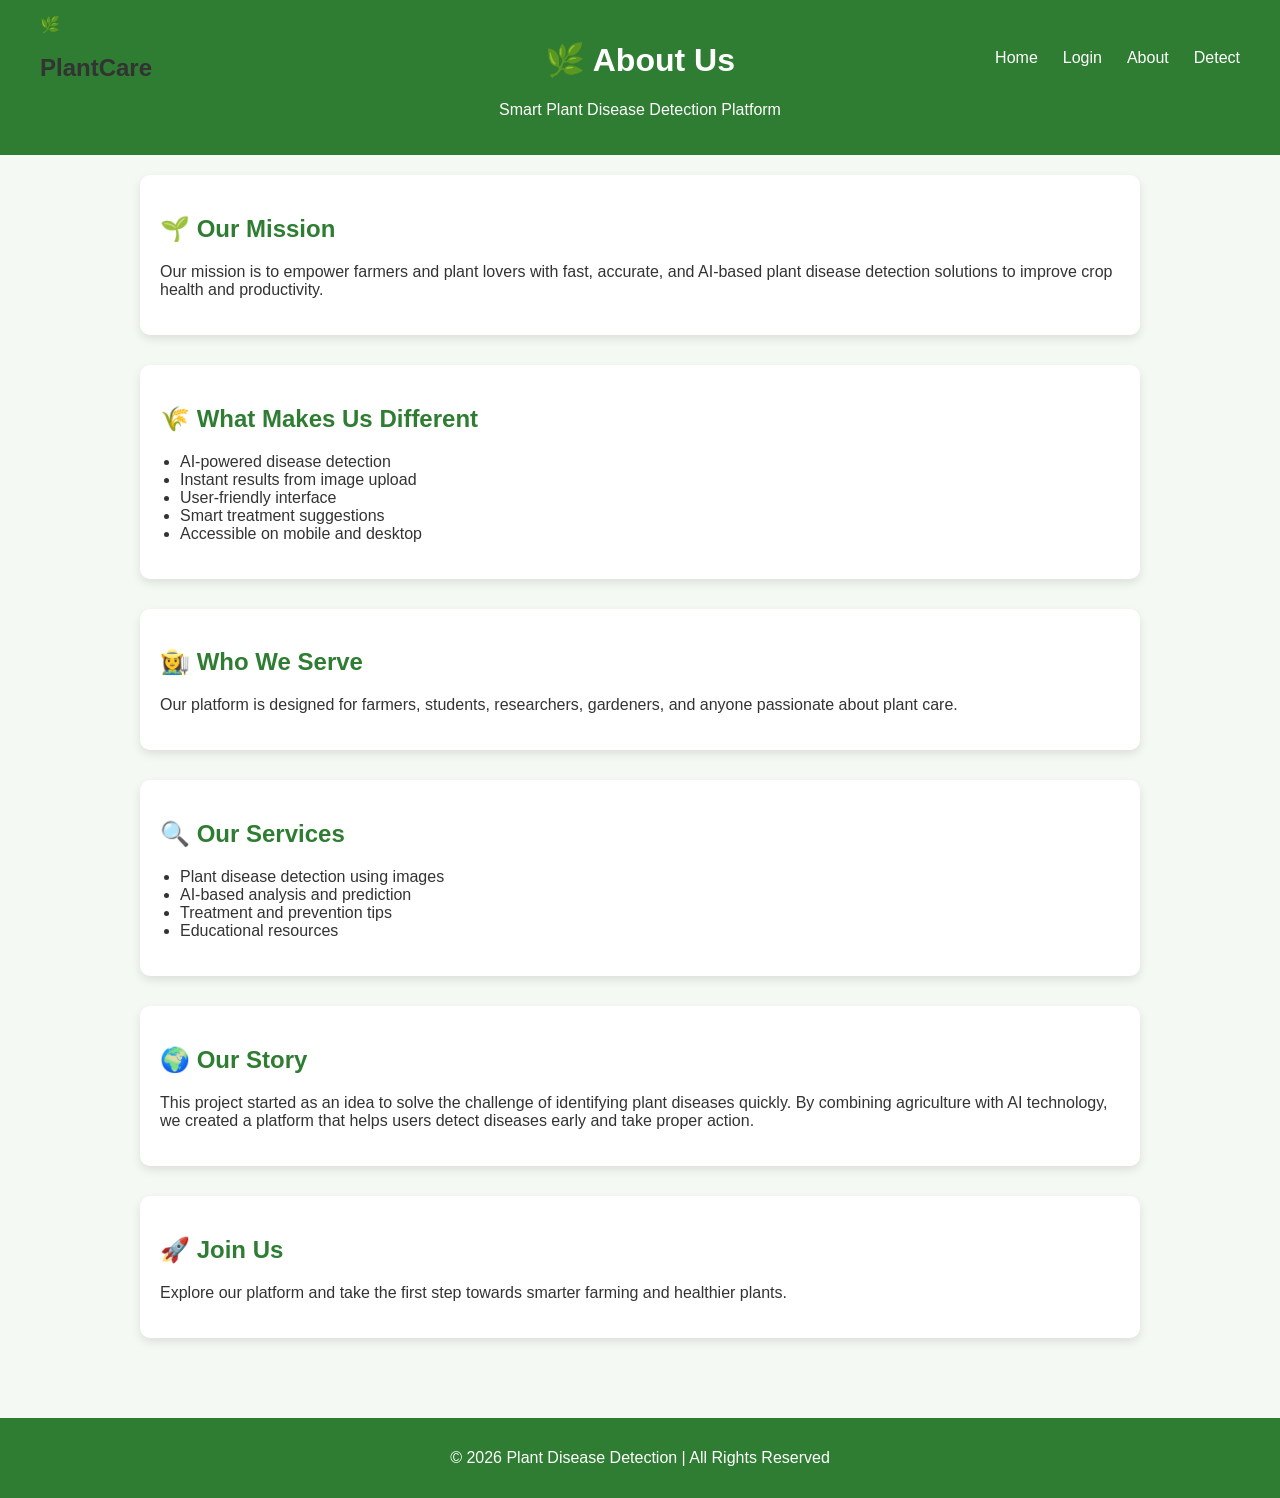
<file: about.html>
<!DOCTYPE html>
<html lang="en">
<head>
    <meta charset="UTF-8">
    <meta name="viewport" content="width=device-width, initial-scale=1.0">
    <title>About Us - Plant Disease Detection</title>

    <style>
        body {
            font-family: Arial, sans-serif;
            margin: 0;
            background-color: #f4f9f4;
            color: #333;
        }
    .navbar {
    position: fixed;
    top: 0;
    width: 100%;
    padding: 15px 40px;
    display: flex;
    justify-content: space-between;
    align-items: center;
    box-sizing: border-box;   /* 🔥 ADD THIS */
}

/* Links */
.nav-links {
    list-style: none;
    display: flex;
    gap: 25px;
}

.nav-links li a {
    text-decoration: none;
    color: white;
    font-size: 16px;
    transition: 0.3s;
}

/* Hover effect */
.nav-links li a:hover {
    color: #a8e063;
}


        header {
            background-color: #2e7d32;
            color: white;
            text-align: center;
            padding: 20px;
        }

        .container {
            max-width: 1000px;
            margin: auto;
            padding: 20px;
        }

        h2 {
            color: #2e7d32;
        }

        .section {
            margin-bottom: 30px;
        }

        .card {
            background: white;
            padding: 20px;
            border-radius: 10px;
            box-shadow: 0px 4px 10px rgba(0,0,0,0.1);
        }

        ul {
            padding-left: 20px;
        }

        footer {
            background-color: #2e7d32;
            color: white;
            text-align: center;
            padding: 15px;
            margin-top: 30px;
        }
    </style>
</head>

<body>

    <nav class="navbar">
    <div class="logo">🌿<h1>PlantCare</h1> </div>

    <ul class="nav-links">
        <li><a href="index.html">Home</a></li>
         <li><a href="login.html">Login</a></li>
        <li><a href="about.html">About</a></li>
        <li><a href="detect.html">Detect</a></li>
        
    </ul>
</nav>
<header>
    <h1>🌿 About Us</h1>
    <p>Smart Plant Disease Detection Platform</p>
</header>

<div class="container">

    <div class="section card">
        <h2>🌱 Our Mission</h2>
        <p>
            Our mission is to empower farmers and plant lovers with fast, accurate, 
            and AI-based plant disease detection solutions to improve crop health and productivity.
        </p>
    </div>

    <div class="section card">
        <h2>🌾 What Makes Us Different</h2>
        <ul>
            <li>AI-powered disease detection</li>
            <li>Instant results from image upload</li>
            <li>User-friendly interface</li>
            <li>Smart treatment suggestions</li>
            <li>Accessible on mobile and desktop</li>
        </ul>
    </div>

    <div class="section card">
        <h2>👩‍🌾 Who We Serve</h2>
        <p>
            Our platform is designed for farmers, students, researchers, gardeners, 
            and anyone passionate about plant care.
        </p>
    </div>

    <div class="section card">
        <h2>🔍 Our Services</h2>
        <ul>
            <li>Plant disease detection using images</li>
            <li>AI-based analysis and prediction</li>
            <li>Treatment and prevention tips</li>
            <li>Educational resources</li>
        </ul>
    </div>

    <div class="section card">
        <h2>🌍 Our Story</h2>
        <p>
            This project started as an idea to solve the challenge of identifying plant diseases quickly. 
            By combining agriculture with AI technology, we created a platform that helps users detect 
            diseases early and take proper action.
        </p>
    </div>

    <div class="section card">
        <h2>🚀 Join Us</h2>
        <p>
            Explore our platform and take the first step towards smarter farming and healthier plants.
        </p>
    </div>

</div>

<footer>
    <p>© 2026 Plant Disease Detection | All Rights Reserved</p>
</footer>

</body>
</html>
</file>
